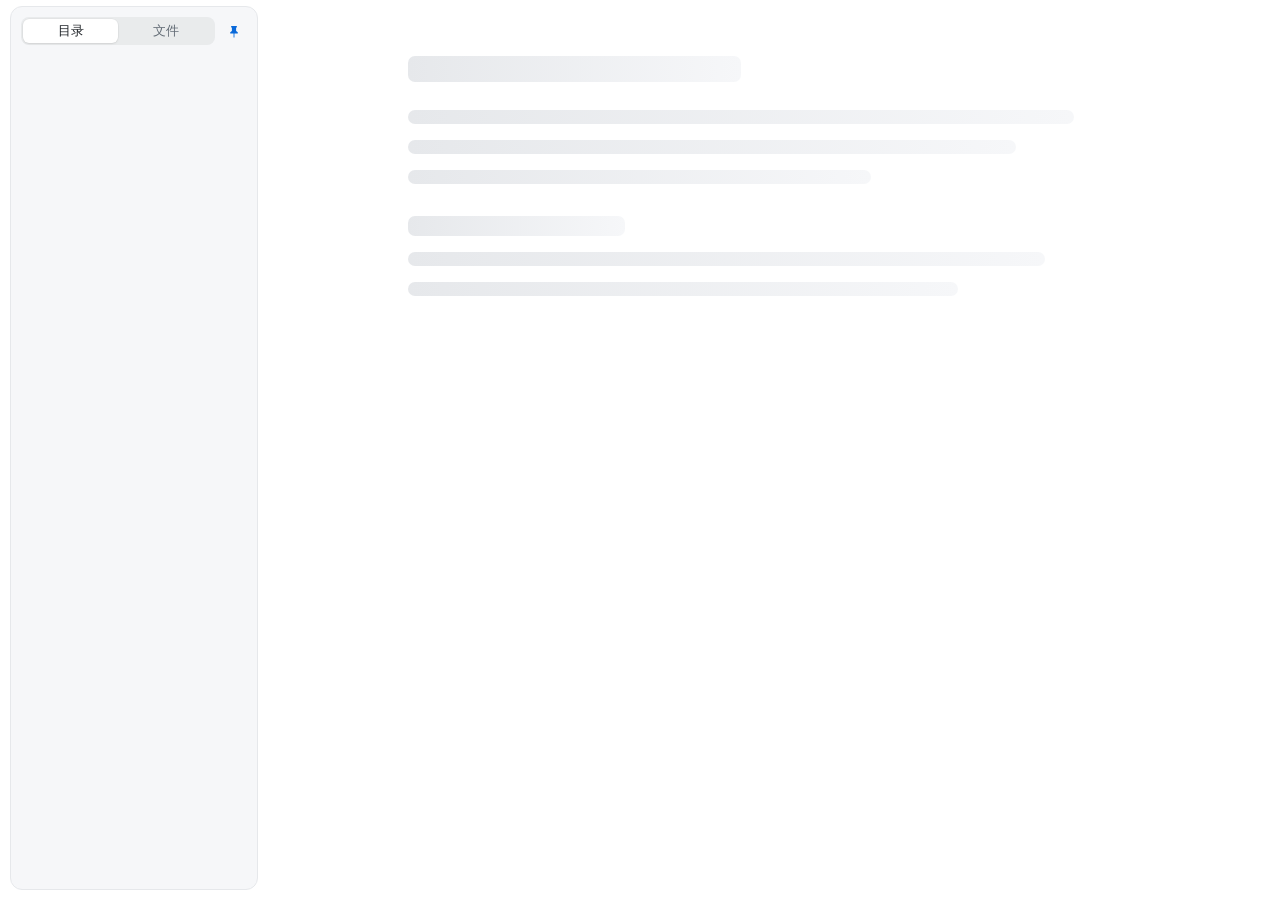
<file: shared/web/index.html>
<!doctype html>
<html lang="zh">
<head>
<meta charset="utf-8">
<meta name="viewport" content="width=device-width, initial-scale=1">
<meta http-equiv="Content-Security-Policy"
      content="default-src 'none'; script-src 'self' file: https://mdreader.local; style-src 'self' file: https://mdreader.local 'unsafe-inline'; img-src * data: blob: file:; media-src * data: blob: file:; font-src 'self' file: data: https://mdreader.local;">
<title>MDReader</title>
<link rel="stylesheet" href="reader.css">
<link rel="stylesheet" href="shell.css">
</head>
<body class="app loading show-toc">
<div class="app-shell">
  <div class="edge-zone" id="edge-zone" aria-hidden="true"><div class="edge-handle" id="edge-handle"></div></div>
  <nav class="toc" id="toc" aria-label="Sidebar">
    <div class="side-head">
      <div class="tabs" id="tabs" role="tablist">
        <span class="tab-pill" id="tab-pill"></span>
        <button class="tab active" data-tab="outline" id="tab-outline" role="tab">目录</button>
        <button class="tab" data-tab="files" id="tab-files" role="tab">文件</button>
      </div>
      <button class="pin" id="pin" title="固定侧栏">
        <svg viewBox="0 0 16 16" width="14" height="14" aria-hidden="true"><path d="M9.8 1.6 14.4 6.2l-1.1 1.1-.9-.3-2.6 2.6.3 2.4-1 1-2.7-2.7L3 13.7l-.7-.7 3.4-3.4L3 6.9l1-1 2.4.3L9 3.6l-.3-.9z" fill="currentColor"/></svg>
      </button>
    </div>
    <div class="side-views">
      <div class="side-view toc-list active" id="toc-list" data-view="outline"></div>
      <div class="side-view files" id="files" data-view="files">
        <div class="crumbs" id="crumbs"></div>
        <div class="file-list" id="file-list"></div>
      </div>
    </div>
  </nav>
  <div class="stage" id="stage">
    <section class="pane editor-pane" id="editor-pane" aria-label="Editor">
      <div class="editor-wrap">
        <pre class="editor-hl" id="editor-hl" aria-hidden="true"></pre>
        <textarea class="editor" id="editor" spellcheck="false" autocomplete="off" autocorrect="off" autocapitalize="off"></textarea>
      </div>
    </section>
    <section class="pane preview-pane" id="preview-pane">
      <div class="skeleton" aria-hidden="true"><i class="h"></i><i></i><i></i><i></i><i></i><i></i><i></i></div>
      <article class="markdown-body" id="content"></article>
    </section>
    <div class="top-shade" id="top-shade"></div>
  </div>
  <div class="findbar" id="findbar">
    <input id="find-input" type="search" placeholder="查找" autocomplete="off" spellcheck="false">
    <span class="count" id="find-count"></span>
    <button id="find-prev" title="上一个 (⇧↩)">↑</button>
    <button id="find-next" title="下一个 (↩)">↓</button>
    <button id="find-close" title="关闭 (Esc)">✕</button>
  </div>
  <div class="toast" id="toast"></div>
</div>
<script src="vendor/marked.min.js"></script>
<script src="vendor/highlight.min.js"></script>
<script src="render-core.js"></script>
<script src="editor.js"></script>
<script src="reader.js"></script>
<script src="shell.js"></script>
</body>
</html>
</file>
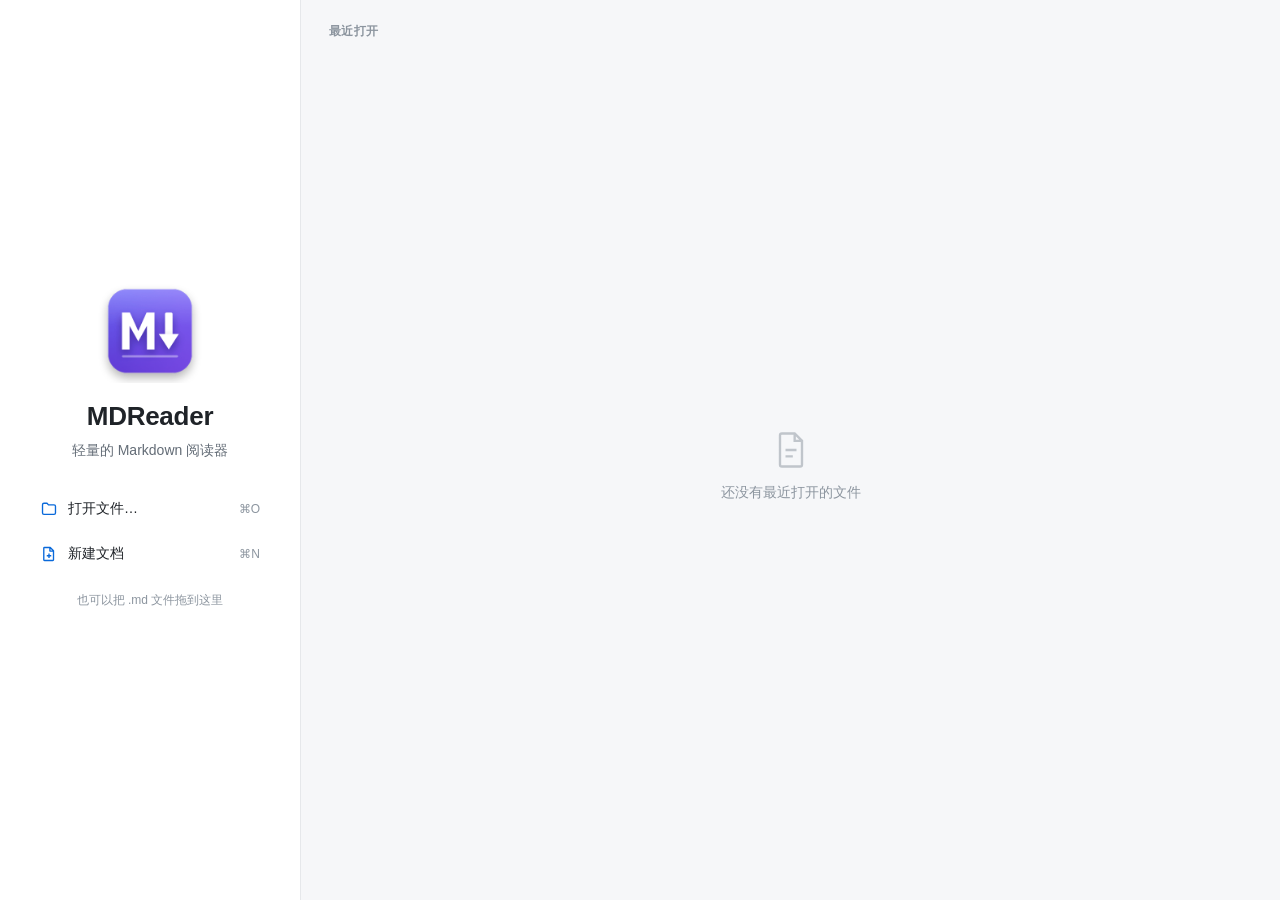
<file: shared/web/start.html>
<!doctype html>
<html lang="zh">
<head>
<meta charset="utf-8">
<meta name="viewport" content="width=device-width, initial-scale=1">
<meta http-equiv="Content-Security-Policy"
      content="default-src 'none'; script-src 'self' file: https://mdreader.local; style-src 'self' file: https://mdreader.local 'unsafe-inline'; img-src 'self' file: data: https://mdreader.local;">
<title>MDReader</title>
<link rel="stylesheet" href="reader.css">
<link rel="stylesheet" href="start.css">
</head>
<body class="start">
<main class="start-shell">
  <section class="hero">
    <img class="logo" src="appicon.png" alt="" width="104" height="104">
    <h1>MDReader</h1>
    <p class="tagline" id="tagline">轻量的 Markdown 阅读器</p>
    <p class="version" id="version"></p>
    <div class="actions">
      <button class="action" id="act-open">
        <svg viewBox="0 0 20 20" width="18" height="18" aria-hidden="true"><path fill="none" stroke="currentColor" stroke-width="1.5" stroke-linejoin="round" d="M2.8 5.2c0-.9.7-1.6 1.6-1.6h3.4l1.6 1.8h6.2c.9 0 1.6.7 1.6 1.6v7.4c0 .9-.7 1.6-1.6 1.6H4.4c-.9 0-1.6-.7-1.6-1.6z"/></svg>
        <span class="label" id="lbl-open">打开文件…</span><kbd>⌘O</kbd>
      </button>
      <button class="action" id="act-new">
        <svg viewBox="0 0 20 20" width="18" height="18" aria-hidden="true"><path fill="none" stroke="currentColor" stroke-width="1.5" stroke-linejoin="round" d="M5 2.8h6.4l3.6 3.6v10a.8.8 0 0 1-.8.8H5a.8.8 0 0 1-.8-.8V3.6c0-.4.4-.8.8-.8zM11 3v3.8h3.8M10 9.4v5M7.5 11.9h5"/></svg>
        <span class="label" id="lbl-new">新建文档</span><kbd>⌘N</kbd>
      </button>
    </div>
    <p class="drop-hint" id="drop-hint">也可以把 .md 文件拖到这里</p>
  </section>

  <section class="recents">
    <div class="recents-head">
      <h2 id="lbl-recent">最近打开</h2>
      <button class="clear" id="act-clear">清除</button>
    </div>
    <div class="recent-list" id="recent-list"></div>
  </section>
</main>
<div class="drop-overlay" id="drop-overlay"><div class="drop-card" id="drop-card">松开以打开</div></div>
<script src="start.js"></script>
</body>
</html>
</file>
<file: shared/web/reader.css>
/* MDReader — styles shared by the app, the Quick Look preview and Windows.
 * Four reading styles (data-style) × light/dark (data-theme).
 * Without attributes (Quick Look) it falls back to GitHub + system appearance. */

/* ============ Tokens: GitHub (default) ============ */

:root {
  color-scheme: light;
  --bg: #ffffff;
  --bg-side: #f6f7f9;
  --bg-editor: #fafbfc;
  --fg: #1f2328;
  --fg-heading: #1f2328;
  --fg-muted: #636c76;
  --fg-faint: #8c959f;
  --border: #e6e8eb;
  --border-strong: #d0d7de;
  --h-border: #e6e8eb;
  --link: #0969da;
  --link-deco: transparent;
  --accent: #0969da;
  --accent-soft: rgba(9, 105, 218, 0.10);
  --code-bg: #f6f8fa;
  --code-inline-bg: rgba(129, 139, 152, 0.14);
  --code-inline-fg: inherit;
  --quote-bar: #d0d7de;
  --quote-fg: #59636e;
  --mark: #fff3a3;
  --table-stripe: #f6f8fa;
  --th-bg: #f6f8fa;
  --shadow: 0 10px 30px rgba(15, 20, 30, 0.12), 0 1px 3px rgba(15, 20, 30, 0.06);
  --selection: rgba(9, 105, 218, 0.18);

  --hl-keyword: #cf222e; --hl-title: #8250df; --hl-string: #0a3069; --hl-number: #0550ae;
  --hl-comment: #6e7781; --hl-built: #953800; --hl-meta: #1f6feb;
  --hl-add-bg: #dafbe1; --hl-del-bg: #ffebe9;

  --font-body: -apple-system, BlinkMacSystemFont, "Segoe UI", "PingFang SC", "Hiragino Sans GB",
    "Microsoft YaHei UI", "Microsoft YaHei", "Noto Sans CJK SC", "Helvetica Neue", Arial, sans-serif;
  --font-heading: var(--font-body);
  --font-mono: ui-monospace, "SF Mono", SFMono-Regular, Menlo, "Cascadia Code", Consolas, monospace;
  --line-height: 1.72;
  --content-width: 820px;
  --h1-size: 2em;
  --h1-align: left;
  --text-align: left;
  --radius: 8px;
  --zoom: 1;
  --toc-w: 248px;
  --ease: cubic-bezier(0.32, 0.72, 0, 1);
}

:root[data-theme="dark"] {
  color-scheme: dark;
  --bg: #17181b;
  --bg-side: #1e1f23;
  --bg-editor: #1b1c20;
  --fg: #e4e6ea;
  --fg-heading: #f0f2f5;
  --fg-muted: #9ba3ae;
  --fg-faint: #6e7681;
  --border: #2c2e34;
  --border-strong: #3a3d45;
  --h-border: #2c2e34;
  --link: #58a6ff;
  --link-deco: transparent;
  --accent: #58a6ff;
  --accent-soft: rgba(88, 166, 255, 0.14);
  --code-bg: #1f2126;
  --code-inline-bg: rgba(150, 160, 180, 0.16);
  --code-inline-fg: inherit;
  --quote-bar: #3a3d45;
  --quote-fg: #9ba3ae;
  --mark: #5c4d12;
  --table-stripe: #1c1d21;
  --th-bg: #1f2126;
  --shadow: 0 10px 30px rgba(0, 0, 0, 0.5), 0 1px 3px rgba(0, 0, 0, 0.4);
  --selection: rgba(88, 166, 255, 0.28);
  --hl-keyword: #ff7b72; --hl-title: #d2a8ff; --hl-string: #a5d6ff; --hl-number: #79c0ff;
  --hl-comment: #8b949e; --hl-built: #ffa657; --hl-meta: #79c0ff;
  --hl-add-bg: #033a16; --hl-del-bg: #67060c;
}

/* Quick Look (no attributes): follow the system appearance. */
@media (prefers-color-scheme: dark) {
  :root:not([data-theme]) {
    color-scheme: dark;
    --bg: #17181b; --bg-side: #1e1f23; --bg-editor: #1b1c20; --fg: #e4e6ea; --fg-heading: #f0f2f5;
    --fg-muted: #9ba3ae; --fg-faint: #6e7681; --border: #2c2e34; --border-strong: #3a3d45; --h-border: #2c2e34;
    --link: #58a6ff; --accent: #58a6ff; --accent-soft: rgba(88, 166, 255, 0.14); --code-bg: #1f2126;
    --code-inline-bg: rgba(150, 160, 180, 0.16); --quote-bar: #3a3d45; --quote-fg: #9ba3ae; --mark: #5c4d12;
    --table-stripe: #1c1d21; --th-bg: #1f2126; --selection: rgba(88, 166, 255, 0.28);
    --hl-keyword: #ff7b72; --hl-title: #d2a8ff; --hl-string: #a5d6ff; --hl-number: #79c0ff;
    --hl-comment: #8b949e; --hl-built: #ffa657; --hl-meta: #79c0ff; --hl-add-bg: #033a16; --hl-del-bg: #67060c;
  }
}

/* ============ Notion ============ */

:root[data-style="notion"] {
  color-scheme: light;
  --bg: #ffffff; --bg-side: #f7f7f5; --bg-editor: #fbfbfa;
  --fg: #37352f; --fg-heading: #37352f; --fg-muted: #787774; --fg-faint: #a5a29b;
  --border: #ededeb; --border-strong: #e0dfdc; --h-border: transparent;
  --link: #37352f; --link-deco: rgba(55, 53, 47, 0.35);
  --accent: #2383e2; --accent-soft: rgba(35, 131, 226, 0.10);
  --code-bg: #f7f6f3; --code-inline-bg: rgba(135, 131, 120, 0.15); --code-inline-fg: #eb5757;
  --quote-bar: #37352f; --quote-fg: #37352f; --mark: #fbf3db;
  --table-stripe: transparent; --th-bg: #f7f6f3;
  --selection: rgba(35, 131, 226, 0.20);
  --shadow: 0 10px 30px rgba(15, 15, 15, 0.10), 0 1px 3px rgba(15, 15, 15, 0.06);
  --hl-keyword: #d73a49; --hl-title: #6f42c1; --hl-string: #22863a; --hl-number: #005cc5;
  --hl-comment: #9b9a97; --hl-built: #e36209; --hl-meta: #005cc5; --hl-add-bg: #e6f4ea; --hl-del-bg: #fdecea;
  --font-body: ui-sans-serif, -apple-system, BlinkMacSystemFont, "Segoe UI", "PingFang SC", "Microsoft YaHei UI", Helvetica, sans-serif;
  --line-height: 1.75; --content-width: 760px; --h1-size: 2.3em; --radius: 4px;
}
:root[data-style="notion"][data-theme="dark"] {
  color-scheme: dark;
  --bg: #191919; --bg-side: #202020; --bg-editor: #1c1c1c;
  --fg: #d4d4d4; --fg-heading: #e6e6e6; --fg-muted: #9b9b9b; --fg-faint: #6b6b6b;
  --border: #2a2a2a; --border-strong: #373737; --h-border: transparent;
  --link: #d4d4d4; --link-deco: rgba(255, 255, 255, 0.35);
  --accent: #529cca; --accent-soft: rgba(82, 156, 202, 0.16);
  --code-bg: #202020; --code-inline-bg: rgba(135, 131, 120, 0.22); --code-inline-fg: #ff7369;
  --quote-bar: #d4d4d4; --quote-fg: #d4d4d4; --mark: #594a1e;
  --table-stripe: transparent; --th-bg: #232323;
  --selection: rgba(82, 156, 202, 0.30);
  --shadow: 0 10px 30px rgba(0, 0, 0, 0.55), 0 1px 3px rgba(0, 0, 0, 0.4);
  --hl-keyword: #ff7b72; --hl-title: #d2a8ff; --hl-string: #9ece6a; --hl-number: #79c0ff;
  --hl-comment: #7f7f7f; --hl-built: #ffa657; --hl-meta: #79c0ff; --hl-add-bg: #12351e; --hl-del-bg: #4a1414;
}

/* ============ Academic (serif, paper) ============ */

:root[data-style="academic"] {
  color-scheme: light;
  --bg: #fbf9f4; --bg-side: #f3efe6; --bg-editor: #f7f4ec;
  --fg: #2b2a27; --fg-heading: #1d1c1a; --fg-muted: #6b665c; --fg-faint: #a39d90;
  --border: #e8e2d5; --border-strong: #d9d1bf; --h-border: transparent;
  --link: #8b2d2d; --link-deco: rgba(139, 45, 45, 0.35);
  --accent: #8b2d2d; --accent-soft: rgba(139, 45, 45, 0.09);
  --code-bg: #f3efe6; --code-inline-bg: rgba(120, 100, 60, 0.11); --code-inline-fg: #6b3f1d;
  --quote-bar: #c9bfa8; --quote-fg: #5b564d; --mark: #f6e7a8;
  --table-stripe: #f6f2e9; --th-bg: #f1ece1;
  --selection: rgba(139, 45, 45, 0.16);
  --shadow: 0 10px 30px rgba(60, 45, 20, 0.12), 0 1px 3px rgba(60, 45, 20, 0.08);
  --hl-keyword: #a0392f; --hl-title: #6b4fa0; --hl-string: #2f6b3a; --hl-number: #9a5a14;
  --hl-comment: #9d968a; --hl-built: #8a5a00; --hl-meta: #3d6a98; --hl-add-bg: #e5f0dc; --hl-del-bg: #f6e0dc;
  --font-body: "Iowan Old Style", "Palatino Linotype", Palatino, "Songti SC", "STSong", "Source Han Serif SC",
    "Noto Serif CJK SC", "SimSun", Georgia, serif;
  --font-heading: var(--font-body);
  --line-height: 1.88; --content-width: 720px; --h1-size: 2.1em; --h1-align: center; --text-align: justify;
  --radius: 3px;
}
:root[data-style="academic"][data-theme="dark"] {
  color-scheme: dark;
  --bg: #1d1b18; --bg-side: #24221e; --bg-editor: #201e1b;
  --fg: #e3dccd; --fg-heading: #f1ebdd; --fg-muted: #a89f8e; --fg-faint: #746c5f;
  --border: #34302a; --border-strong: #433e35; --h-border: transparent;
  --link: #e3a37f; --link-deco: rgba(227, 163, 127, 0.4);
  --accent: #d9a066; --accent-soft: rgba(217, 160, 102, 0.14);
  --code-bg: #26231f; --code-inline-bg: rgba(200, 180, 140, 0.13); --code-inline-fg: #e8c39a;
  --quote-bar: #4d473d; --quote-fg: #b8af9e; --mark: #5c4a17;
  --table-stripe: #221f1c; --th-bg: #28251f;
  --selection: rgba(217, 160, 102, 0.26);
  --shadow: 0 10px 30px rgba(0, 0, 0, 0.55), 0 1px 3px rgba(0, 0, 0, 0.4);
  --hl-keyword: #e78a74; --hl-title: #c7a6e8; --hl-string: #a9c98a; --hl-number: #e3b36b;
  --hl-comment: #857d70; --hl-built: #e0b070; --hl-meta: #8fb4d9; --hl-add-bg: #23361d; --hl-del-bg: #4a221c;
}

/* ============ Nord ============ */

:root[data-style="nord"] {
  color-scheme: light;
  --bg: #eceff4; --bg-side: #e5e9f0; --bg-editor: #e8ecf2;
  --fg: #2e3440; --fg-heading: #3b4252; --fg-muted: #4c566a; --fg-faint: #8a93a5;
  --border: #d8dee9; --border-strong: #c8d0de; --h-border: #d8dee9;
  --link: #5e81ac; --link-deco: transparent;
  --accent: #5e81ac; --accent-soft: rgba(94, 129, 172, 0.14);
  --code-bg: #e5e9f0; --code-inline-bg: #dde3ec; --code-inline-fg: #5e81ac;
  --quote-bar: #81a1c1; --quote-fg: #4c566a; --mark: #ebcb8b;
  --table-stripe: #e7ebf1; --th-bg: #dfe4ec;
  --selection: rgba(94, 129, 172, 0.24);
  --shadow: 0 10px 30px rgba(46, 52, 64, 0.14), 0 1px 3px rgba(46, 52, 64, 0.08);
  --hl-keyword: #5e81ac; --hl-title: #88589a; --hl-string: #5f8a46; --hl-number: #b48ead;
  --hl-comment: #8a93a5; --hl-built: #c46a3d; --hl-meta: #5e81ac; --hl-add-bg: #dfeacb; --hl-del-bg: #f1d6d8;
  --radius: 10px;
}
:root[data-style="nord"][data-theme="dark"] {
  color-scheme: dark;
  --bg: #2e3440; --bg-side: #353c4a; --bg-editor: #313846;
  --fg: #d8dee9; --fg-heading: #eceff4; --fg-muted: #a3acbd; --fg-faint: #6c768a;
  --border: #3b4252; --border-strong: #4c566a; --h-border: #3b4252;
  --link: #88c0d0; --link-deco: transparent;
  --accent: #88c0d0; --accent-soft: rgba(136, 192, 208, 0.15);
  --code-bg: #3b4252; --code-inline-bg: #3b4252; --code-inline-fg: #8fbcbb;
  --quote-bar: #81a1c1; --quote-fg: #a3acbd; --mark: #6b5a2c;
  --table-stripe: #323946; --th-bg: #3b4252;
  --selection: rgba(136, 192, 208, 0.26);
  --shadow: 0 10px 30px rgba(0, 0, 0, 0.45), 0 1px 3px rgba(0, 0, 0, 0.35);
  --hl-keyword: #81a1c1; --hl-title: #88c0d0; --hl-string: #a3be8c; --hl-number: #b48ead;
  --hl-comment: #616e88; --hl-built: #d08770; --hl-meta: #8fbcbb; --hl-add-bg: #3a4a35; --hl-del-bg: #4f3439;
  --radius: 10px;
}

/* ============ Base ============ */

* { box-sizing: border-box; }
::selection { background: var(--selection); }

html, body {
  margin: 0;
  padding: 0;
  background: var(--bg);
  color: var(--fg);
}

body {
  font-family: var(--font-body);
  font-size: calc(16px * var(--zoom));
  line-height: var(--line-height);
  -webkit-font-smoothing: antialiased;
  text-rendering: optimizeLegibility;
  overflow-wrap: break-word;
}

/* Smooth theme switches (fallback when View Transitions are unavailable). */
body.theme-anim, body.theme-anim * {
  transition: background-color .32s ease, color .32s ease, border-color .32s ease, fill .32s ease !important;
}

/* ============ App shell (app only; Quick Look renders a bare article) ============ */

body.app { overflow: hidden; }
.app-shell { position: fixed; inset: 0; }

.stage {
  position: absolute;
  top: 0; bottom: 0; right: 0;
  left: 0;
  transition: left .42s var(--ease);
}
body.show-toc:not(.editing) .stage,
body.peek-toc .stage { left: calc(var(--toc-w) + 12px); }

.pane {
  position: absolute;
  top: 0; bottom: 0;
  overflow-y: auto;
  overflow-x: hidden;
  overscroll-behavior: contain;
}
.preview-pane {
  left: 0; right: 0;
  transition: left .42s var(--ease);
}
.editor-pane {
  left: 0;
  width: 50%;
  background: var(--bg-editor);
  border-right: 1px solid var(--border);
  opacity: 0;
  transform: translateX(-24px);
  pointer-events: none;
  transition: opacity .3s ease, transform .42s var(--ease);
}
body.editing .editor-pane { opacity: 1; transform: none; pointer-events: auto; }
body.editing .preview-pane { left: 50%; }

/* Hairline under the title bar, only once content scrolls beneath it. */
.top-shade {
  position: absolute;
  top: 0; left: 0; right: 0;
  height: 1px;
  pointer-events: none;
  background: var(--border);
  box-shadow: 0 1px 6px rgba(0, 0, 0, 0.035);
  opacity: 0;
  transition: opacity .25s ease;
  z-index: 3;
}
.top-shade.on { opacity: 1; }

/* ============ Sidebar ============ */

.toc {
  position: absolute;
  z-index: 6;
  top: 6px; bottom: 10px; left: 10px;
  width: var(--toc-w);
  display: flex;
  flex-direction: column;
  border-radius: 12px;
  background: var(--bg-side);
  border: 1px solid var(--border);
  font-family: -apple-system, BlinkMacSystemFont, "Segoe UI", "PingFang SC", "Microsoft YaHei UI", sans-serif;
  font-size: 13px;
  line-height: 1.45;
  transform: translateX(calc(-100% - 16px));
  opacity: 0;
  transition: transform .42s var(--ease), opacity .3s ease, box-shadow .3s ease, background-color .32s ease;
}
body.show-toc:not(.editing) .toc,
body.peek-toc .toc { transform: none; opacity: 1; }

.side-head {
  flex: none;
  display: flex;
  align-items: center;
  gap: 6px;
  padding: 10px 10px 8px;
}
.tabs {
  position: relative;
  flex: 1;
  display: flex;
  padding: 2px;
  border-radius: 8px;
  background: color-mix(in srgb, var(--fg) 6%, transparent);
}
.tab {
  position: relative;
  z-index: 1;
  flex: 1;
  height: 24px;
  border: 0;
  border-radius: 6px;
  font: 500 12px/24px inherit;
  font-family: inherit;
  color: var(--fg-muted);
  background: transparent;
  cursor: pointer;
  transition: color .2s ease;
}
.tab.active { color: var(--fg); }
.tab-pill {
  position: absolute;
  top: 2px; bottom: 2px; left: 2px;
  width: calc(50% - 2px);
  border-radius: 6px;
  background: var(--bg);
  box-shadow: 0 1px 2px rgba(0, 0, 0, 0.08), 0 0 0 0.5px rgba(0, 0, 0, 0.05);
  transition: transform .32s var(--ease);
}
.tabs[data-active="files"] .tab-pill { transform: translateX(100%); }

.pin {
  flex: none;
  width: 26px; height: 26px;
  display: grid;
  place-items: center;
  border: 0;
  border-radius: 7px;
  color: var(--fg-faint);
  background: transparent;
  cursor: pointer;
  transition: background-color .15s ease, color .15s ease, transform .3s var(--ease);
}
.pin:hover { background: var(--accent-soft); color: var(--fg); }
body.show-toc .pin { color: var(--accent); transform: rotate(-45deg); }

.side-views { position: relative; flex: 1; min-height: 0; }
.side-view {
  position: absolute;
  inset: 0;
  overflow-y: auto;
  padding: 2px 8px 16px;
  opacity: 0;
  transform: translateX(10px);
  pointer-events: none;
  transition: opacity .22s ease, transform .32s var(--ease);
}
.side-view[data-view="outline"] { transform: translateX(-10px); }
.side-view.active { opacity: 1; transform: none; pointer-events: auto; }

.toc a {
  position: relative;
  display: block;
  padding: 5px 10px;
  margin: 1px 0;
  border-radius: 7px;
  color: var(--fg-muted);
  text-decoration: none;
  white-space: nowrap;
  overflow: hidden;
  text-overflow: ellipsis;
  transition: background-color .18s ease, color .18s ease;
}
.toc a:hover { background: var(--accent-soft); color: var(--fg); }
.toc-list a.active { color: var(--accent); font-weight: 550; }
.toc-list a.active::before {
  content: "";
  position: absolute;
  left: 2px; top: 7px; bottom: 7px;
  width: 3px;
  border-radius: 2px;
  background: var(--accent);
}
.toc-list a.d2 { padding-left: 22px; }
.toc-list a.d3 { padding-left: 34px; font-size: 12.5px; }
.toc-list a.d4, .toc-list a.d5, .toc-list a.d6 { padding-left: 46px; font-size: 12px; }
.toc-empty { color: var(--fg-faint); padding: 6px 10px; }

/* Files */
.crumbs {
  display: flex;
  flex-wrap: wrap;
  align-items: center;
  gap: 1px;
  padding: 2px 4px 8px;
  margin-bottom: 4px;
  border-bottom: 1px solid var(--border);
  font-size: 12px;
  color: var(--fg-faint);
}
.crumbs button {
  max-width: 100%;
  padding: 2px 5px;
  border: 0;
  border-radius: 5px;
  font: inherit;
  color: var(--fg-muted);
  background: transparent;
  cursor: pointer;
  overflow: hidden;
  text-overflow: ellipsis;
  white-space: nowrap;
  transition: background-color .15s ease, color .15s ease;
}
.crumbs button:hover { background: var(--accent-soft); color: var(--fg); }
.crumbs button.here { color: var(--fg); font-weight: 600; }
.crumbs .sep { opacity: .6; }

.file-list a { display: flex; align-items: center; gap: 8px; }
.file-list a svg { flex: none; opacity: .75; }
.file-list a .name { overflow: hidden; text-overflow: ellipsis; }
.file-list a.dir { color: var(--fg); }
.file-list a.dir svg { color: var(--accent); opacity: .85; }
.file-list a.current { color: var(--accent); background: var(--accent-soft); font-weight: 550; }
.file-list.swap { animation: listIn .3s var(--ease); }
@keyframes listIn { from { opacity: 0; transform: translateX(8px); } to { opacity: 1; transform: none; } }

/* Left-edge hover zone (full window height) that reveals the sidebar. */
.edge-zone {
  position: absolute;
  z-index: 5;
  top: 0; bottom: 0; left: 0;
  width: 14px;
  cursor: pointer;
}
body.show-toc:not(.editing) .edge-zone { display: none; }
.edge-handle {
  position: absolute;
  left: 4px;
  top: 0;
  width: 5px;
  height: 46px;
  margin-top: -23px;
  border-radius: 3px;
  background: var(--fg-faint);
  opacity: 0;
  transform: scaleY(.6);
  transition: opacity .2s ease, transform .3s var(--ease);
}
.edge-zone:hover .edge-handle { opacity: .55; transform: none; }
body.peek-toc .edge-handle { opacity: 0 !important; }

/* Narrow windows: sidebar floats over the content. */
@media (max-width: 760px) {
  body.show-toc:not(.editing) .stage, body.peek-toc .stage { left: 0; }
  .toc { box-shadow: var(--shadow); }
  body.editing .preview-pane { display: none; }
  body.editing .editor-pane { width: 100%; }
}

/* ============ Loading skeleton & entrance ============ */

.skeleton {
  position: absolute;
  inset: 0;
  padding: 56px 48px;
  max-width: var(--content-width);
  margin: 0 auto;
  pointer-events: none;
  transition: opacity .25s ease;
}
body:not(.loading) .skeleton { opacity: 0; }
.skeleton i {
  display: block;
  height: 14px;
  margin: 0 0 16px;
  border-radius: 7px;
  background: linear-gradient(90deg, var(--border) 0%, var(--bg-side) 50%, var(--border) 100%);
  background-size: 200% 100%;
  animation: shimmer 1.3s ease-in-out infinite;
}
.skeleton i.h { height: 26px; width: 46%; margin-bottom: 28px; }
.skeleton i:nth-child(2) { width: 92%; }
.skeleton i:nth-child(3) { width: 84%; }
.skeleton i:nth-child(4) { width: 64%; margin-bottom: 32px; }
.skeleton i:nth-child(5) { width: 30%; height: 20px; }
.skeleton i:nth-child(6) { width: 88%; }
.skeleton i:nth-child(7) { width: 76%; }
@keyframes shimmer { 0% { background-position: 100% 0; } 100% { background-position: -100% 0; } }

.markdown-body.enter { animation: enter .42s var(--ease) both; }
@keyframes enter {
  from { opacity: 0; transform: translateY(8px); }
  to { opacity: 1; transform: none; }
}

/* ============ Typography ============ */

.markdown-body {
  max-width: var(--content-width);
  margin: 0 auto;
  padding: 28px 48px 140px;
  text-align: var(--text-align);
}
.markdown-body > :first-child { margin-top: 0 !important; }

.markdown-body h1, .markdown-body h2, .markdown-body h3,
.markdown-body h4, .markdown-body h5, .markdown-body h6 {
  position: relative;
  margin: 1.7em 0 0.6em;
  font-family: var(--font-heading);
  font-weight: 650;
  line-height: 1.3;
  color: var(--fg-heading);
  text-align: left;
  scroll-margin-top: 20px;
}
.markdown-body h1 { font-size: var(--h1-size); padding-bottom: 0.3em; border-bottom: 1px solid var(--h-border); text-align: var(--h1-align); }
.markdown-body h2 { font-size: 1.5em; padding-bottom: 0.3em; border-bottom: 1px solid var(--h-border); }
.markdown-body h3 { font-size: 1.25em; }
.markdown-body h4 { font-size: 1.06em; }
.markdown-body h5 { font-size: 0.95em; }
.markdown-body h6 { font-size: 0.9em; color: var(--fg-muted); }
:root[data-style="notion"] .markdown-body h1, :root[data-style="notion"] .markdown-body h2 { font-weight: 700; padding-bottom: 0; }
:root[data-style="academic"] .markdown-body h2 { font-variant: small-caps; letter-spacing: 0.02em; }
:root[data-style="nord"] .markdown-body h1, :root[data-style="nord"] .markdown-body h2 { color: var(--accent); }

.markdown-body .anchor {
  position: absolute;
  left: -1.1em;
  width: 1em;
  text-decoration: none;
  color: var(--fg-faint);
  opacity: 0;
  transition: opacity .15s;
}
.markdown-body .anchor::before { content: "#"; }
.markdown-body :is(h1, h2, h3, h4, h5, h6):hover .anchor { opacity: 1; }

.markdown-body p, .markdown-body ul, .markdown-body ol, .markdown-body dl,
.markdown-body table, .markdown-body pre, .markdown-body blockquote,
.markdown-body details, .markdown-body .callout { margin: 0 0 1em; }

.markdown-body a {
  color: var(--link);
  text-decoration: underline;
  text-decoration-color: var(--link-deco);
  text-underline-offset: 3px;
  transition: text-decoration-color .15s ease, opacity .15s ease;
}
.markdown-body a:hover { text-decoration-color: currentColor; }
.markdown-body a.wikilink { color: var(--accent); text-decoration: none; border-radius: 3px; }
.markdown-body a.wikilink:hover { background: var(--accent-soft); }

.markdown-body strong { font-weight: 650; }
.markdown-body ul, .markdown-body ol { padding-left: 1.8em; }
.markdown-body li + li { margin-top: 0.25em; }
.markdown-body li > p { margin: 0.4em 0; }
.markdown-body li > ul, .markdown-body li > ol { margin: 0.25em 0 0; }
.markdown-body li:has(> input[type="checkbox"]) { list-style: none; }
.markdown-body li > input[type="checkbox"] { margin: 0 0.5em 0 -1.4em; vertical-align: -1px; accent-color: var(--accent); }

.markdown-body blockquote {
  margin-left: 0;
  padding: 0.1em 1em;
  color: var(--quote-fg);
  border-left: 3px solid var(--quote-bar);
}
.markdown-body blockquote > :last-child { margin-bottom: 0; }

.markdown-body hr { height: 1px; margin: 2em 0; border: 0; background: var(--border-strong); }
.markdown-body img { max-width: 100%; border-radius: var(--radius); }
.markdown-body mark { background: var(--mark); color: inherit; padding: 0 2px; border-radius: 3px; }
.markdown-body kbd {
  font: 0.82em var(--font-mono);
  padding: 2px 6px;
  border: 1px solid var(--border-strong);
  border-bottom-width: 2px;
  border-radius: 5px;
  background: var(--code-bg);
}

/* Code */
.markdown-body code {
  font-family: var(--font-mono);
  font-size: 0.86em;
  padding: 0.16em 0.4em;
  border-radius: 5px;
  color: var(--code-inline-fg);
  background: var(--code-inline-bg);
}
.markdown-body pre {
  position: relative;
  padding: 14px 16px;
  overflow: auto;
  border-radius: var(--radius);
  background: var(--code-bg);
  border: 1px solid var(--border);
  line-height: 1.55;
  text-align: left;
}
.markdown-body pre code { padding: 0; font-size: 0.84em; color: inherit; background: transparent; border-radius: 0; white-space: pre; }
.markdown-body .code-lang {
  position: absolute;
  top: 6px; right: 10px;
  font: 11px var(--font-mono);
  color: var(--fg-faint);
  user-select: none;
}

.hljs-keyword, .hljs-selector-tag, .hljs-type, .hljs-template-tag, .hljs-doctag { color: var(--hl-keyword); }
.hljs-title, .hljs-title.class_, .hljs-title.function_, .hljs-section { color: var(--hl-title); }
.hljs-string, .hljs-regexp, .hljs-char.escape_ { color: var(--hl-string); }
.hljs-number, .hljs-literal, .hljs-variable, .hljs-template-variable, .hljs-attr,
.hljs-selector-attr, .hljs-selector-class, .hljs-selector-id, .hljs-symbol, .hljs-operator { color: var(--hl-number); }
.hljs-built_in, .hljs-params, .hljs-name, .hljs-attribute { color: var(--hl-built); }
.hljs-comment, .hljs-code, .hljs-quote { color: var(--hl-comment); font-style: italic; }
.hljs-meta, .hljs-link, .hljs-bullet { color: var(--hl-meta); }
.hljs-addition { background: var(--hl-add-bg); }
.hljs-deletion { background: var(--hl-del-bg); }

/* Tables */
.markdown-body table {
  display: block;
  width: max-content;
  max-width: 100%;
  overflow: auto;
  border-collapse: collapse;
  font-size: 0.94em;
  text-align: left;
}
.markdown-body th, .markdown-body td { padding: 7px 13px; border: 1px solid var(--border-strong); }
.markdown-body th { font-weight: 600; background: var(--th-bg); }
.markdown-body tbody tr:nth-child(2n) { background: var(--table-stripe); }

/* Properties (front matter) */
.props {
  margin: 0 0 1.6em;
  padding: 10px 14px;
  border-radius: var(--radius);
  border: 1px solid var(--border);
  background: var(--bg-side);
  font-size: 0.86em;
  line-height: 1.5;
  text-align: left;
}
.props .row { display: flex; gap: 14px; padding: 4px 0; }
.props .k { flex: 0 0 72px; color: var(--fg-faint); }
.props .v { flex: 1; min-width: 0; color: var(--fg); }
.props .chip {
  display: inline-block;
  margin: 0 6px 3px 0;
  padding: 1px 9px;
  border-radius: 999px;
  color: var(--accent);
  background: var(--accent-soft);
  font-size: 0.94em;
}

/* Callouts: > [!note] */
.callout {
  --c: var(--accent);
  padding: 10px 16px;
  border-radius: var(--radius);
  border-left: 3px solid var(--c);
  background: color-mix(in srgb, var(--c) 8%, transparent);
  text-align: left;
}
.callout-title { font-weight: 600; color: var(--c); margin-bottom: 4px; }
.callout > :last-child { margin-bottom: 0; }
.callout.tip, .callout.success { --c: #1a8f4a; }
.callout.warning, .callout.caution, .callout.attention { --c: #c27c0e; }
.callout.danger, .callout.error, .callout.bug, .callout.failure { --c: #d1383d; }
.callout.important, .callout.example { --c: #8250df; }
.callout.quote, .callout.cite { --c: var(--fg-muted); }

.empty-doc { color: var(--fg-faint); text-align: center; padding-top: 30vh; }

/* ============ Editor ============ */

.editor-wrap {
  position: relative;
  min-height: 100%;
  font-family: var(--font-mono);
  font-size: calc(14px * var(--zoom));
  line-height: 1.75;
  tab-size: 4;
}
.editor-hl, .editor {
  margin: 0;
  padding: 28px 32px 50vh;
  border: 0;
  font: inherit;
  line-height: inherit;
  letter-spacing: 0;
  white-space: pre-wrap;
  overflow-wrap: anywhere;
  word-break: normal;
}
.editor-hl { color: var(--fg); pointer-events: none; min-height: 100%; }
.editor {
  position: absolute;
  inset: 0;
  width: 100%;
  height: 100%;
  resize: none;
  overflow: hidden;
  outline: none;
  color: transparent;
  background: transparent;
  caret-color: var(--accent);
  -webkit-text-fill-color: transparent;
}
.editor::selection { background: var(--selection); }
.t-hmark, .t-fence, .t-pipe, .t-task { color: var(--fg-faint); }
.t-h { color: var(--fg-heading); font-weight: 650; }
.t-list { color: var(--accent); }
.t-quote { color: var(--quote-fg); }
.t-code { color: var(--hl-string); }
.t-icode { color: var(--code-inline-fg); background: var(--code-inline-bg); border-radius: 3px; }
.t-bold { color: var(--fg-heading); font-weight: 650; }
.t-link { color: var(--link); }
.t-hr { color: var(--fg-faint); }
.t-front { color: var(--fg-muted); }

/* Blinking marker in the preview that mirrors the editor caret. */
.markdown-body { position: relative; }
.sync-caret {
  position: absolute;
  z-index: 2;
  width: 2px;
  margin-left: -1px;
  border-radius: 1px;
  background: var(--accent);
  box-shadow: 0 0 0 3px var(--accent-soft);
  pointer-events: none;
  opacity: 0;
  transition: top .12s ease, left .12s ease, height .12s ease;
}
.sync-caret.on { animation: caretBlink 1.06s steps(1, end) infinite; }
@keyframes caretBlink { 0%, 100% { opacity: 1; } 50% { opacity: 0; } }
.sync-flash { animation: syncFlash 1.2s ease; border-radius: 4px; }
@keyframes syncFlash { 0% { background: var(--accent-soft); } 100% { background: transparent; } }
body.editing .preview-pane .markdown-body { cursor: text; }

/* ============ Floating UI ============ */

.findbar {
  position: absolute;
  top: 10px; right: 16px;
  z-index: 10;
  display: flex;
  align-items: center;
  gap: 4px;
  padding: 5px 5px 5px 10px;
  border-radius: 11px;
  background: var(--bg);
  border: 1px solid var(--border-strong);
  box-shadow: var(--shadow);
  font: 13px -apple-system, BlinkMacSystemFont, "Segoe UI", "PingFang SC", sans-serif;
  opacity: 0;
  transform: translateY(-8px) scale(.98);
  pointer-events: none;
  transition: opacity .2s ease, transform .3s var(--ease);
}
.findbar.open { opacity: 1; transform: none; pointer-events: auto; }
.findbar input {
  width: 190px;
  font: inherit;
  color: var(--fg);
  padding: 4px 8px;
  border-radius: 7px;
  border: 1px solid var(--border-strong);
  background: var(--bg-side);
  outline: none;
  transition: border-color .15s ease, box-shadow .15s ease;
}
.findbar input:focus { border-color: var(--accent); box-shadow: 0 0 0 3px var(--accent-soft); }
.findbar .count { min-width: 44px; text-align: center; color: var(--fg-faint); font-variant-numeric: tabular-nums; }
.findbar button {
  font: inherit;
  width: 26px; height: 26px;
  border: 0;
  border-radius: 7px;
  color: var(--fg-muted);
  background: transparent;
  cursor: pointer;
  transition: background-color .15s ease, color .15s ease;
}
.findbar button:hover { background: var(--accent-soft); color: var(--fg); }
mark.find-hit { background: var(--mark); color: inherit; border-radius: 2px; padding: 0; }
mark.find-hit.current { background: #ff9f1a; color: #111; }

.toast {
  position: absolute;
  left: 50%; bottom: 24px;
  z-index: 20;
  padding: 8px 14px;
  border-radius: 10px;
  background: var(--fg);
  color: var(--bg);
  font: 13px -apple-system, BlinkMacSystemFont, "Segoe UI", "PingFang SC", sans-serif;
  box-shadow: var(--shadow);
  opacity: 0;
  transform: translate(-50%, 10px);
  pointer-events: none;
  transition: opacity .2s ease, transform .35s var(--ease);
}
.toast.show { opacity: 1; transform: translate(-50%, 0); }

@media (max-width: 720px) {
  .markdown-body { padding: 20px 22px 100px; }
}

@media (prefers-reduced-motion: reduce) {
  *, *::before, *::after { animation-duration: .01ms !important; transition-duration: .01ms !important; }
}

@media print {
  body.app { overflow: visible; }
  .app-shell, .stage, .pane { position: static !important; overflow: visible !important; }
  .toc, .findbar, .editor-pane, .top-shade, .skeleton, .toast { display: none !important; }
  .markdown-body { max-width: none; padding: 0; animation: none; }
  .markdown-body pre, .markdown-body table, .markdown-body img { break-inside: avoid; }
  .markdown-body .anchor { display: none; }
}
</file>
<file: shared/web/shell.css>
/* In-page toolbar + style popover, used by hosts without a native title bar (Windows). */

body.host-bar-on .app-shell { top: 42px; }

.host-bar {
  position: fixed;
  top: 0; left: 0; right: 0;
  height: 42px;
  z-index: 20;
  display: none;
  align-items: center;
  gap: 4px;
  padding: 0 10px;
  background: var(--bg);
  border-bottom: 1px solid transparent;
  font-family: "Segoe UI Variable Text", "Segoe UI", "Microsoft YaHei UI", -apple-system, sans-serif;
  font-size: 13px;
  user-select: none;
  transition: border-color .25s ease, background-color .32s ease;
}
body.host-bar-on .host-bar { display: flex; }
.host-bar.scrolled { border-bottom-color: var(--border); }

.hb-btn {
  width: 32px; height: 30px;
  display: grid;
  place-items: center;
  border: 0;
  border-radius: 7px;
  color: var(--fg-muted);
  background: transparent;
  cursor: pointer;
  transition: background-color .15s ease, color .15s ease;
}
.hb-btn:hover { background: color-mix(in srgb, var(--fg) 7%, transparent); color: var(--fg); }
.hb-btn:active { background: color-mix(in srgb, var(--fg) 12%, transparent); }
.hb-btn.on { color: var(--accent); background: var(--accent-soft); }
.hb-title {
  flex: 1;
  min-width: 0;
  display: flex;
  justify-content: center;
  align-items: center;
  gap: 6px;
  font-weight: 600;
  color: var(--fg);
}
.hb-title .name { overflow: hidden; text-overflow: ellipsis; white-space: nowrap; }
.hb-title .dot {
  width: 6px; height: 6px;
  border-radius: 3px;
  background: var(--fg-faint);
  opacity: 0;
  transition: opacity .2s ease;
}
.hb-title.edited .dot { opacity: 1; }

/* Popover */
.hb-pop {
  position: fixed;
  top: 46px; right: 10px;
  z-index: 30;
  width: 300px;
  padding: 16px;
  border-radius: 14px;
  background: var(--bg);
  border: 1px solid var(--border-strong);
  box-shadow: var(--shadow);
  font-family: "Segoe UI Variable Text", "Segoe UI", "Microsoft YaHei UI", -apple-system, sans-serif;
  font-size: 13px;
  opacity: 0;
  transform: translateY(-6px) scale(.98);
  transform-origin: top right;
  pointer-events: none;
  transition: opacity .18s ease, transform .3s var(--ease);
}
.hb-pop.open { opacity: 1; transform: none; pointer-events: auto; }
.hb-pop h4 { margin: 0 0 8px; font-size: 11px; font-weight: 600; color: var(--fg-faint); }
.hb-pop h4 + * { margin-bottom: 16px; }
.hb-cards { display: grid; grid-template-columns: 1fr 1fr; gap: 10px; }
.hb-card {
  padding: 0;
  border: 0;
  background: none;
  cursor: pointer;
  color: var(--fg);
  font: inherit;
  text-align: center;
}
.hb-card .sw {
  display: block;
  height: 64px;
  margin-bottom: 4px;
  padding: 10px;
  border-radius: 9px;
  border: 1px solid var(--border);
  text-align: left;
  outline: 2px solid transparent;
  outline-offset: 2px;
  transition: outline-color .15s ease;
}
.hb-card:hover .sw { outline-color: var(--border-strong); }
.hb-card.on .sw { outline-color: var(--accent); }
.hb-card.on { color: var(--accent); font-weight: 600; }
.hb-card .aa { display: block; font-size: 17px; font-weight: 700; line-height: 1; margin-bottom: 9px; }
.hb-card .ln { display: block; height: 4px; border-radius: 2px; margin-bottom: 5px; }
.sw-github { background: #fff; color: #1f2328; } .sw-github .ln { background: #d8dde3; } .sw-github .ln:first-of-type { background: #0969da; width: 30%; }
.sw-notion { background: #fff; color: #37352f; } .sw-notion .ln { background: #e3e2e0; } .sw-notion .ln:first-of-type { background: #eb5757; width: 30%; }
.sw-academic { background: #fbf9f4; color: #2b2a27; font-family: Georgia, "Songti SC", SimSun, serif; } .sw-academic .ln { background: #e2dac8; } .sw-academic .ln:first-of-type { background: #8b2d2d; width: 30%; }
.sw-nord { background: #eceff4; color: #5e81ac; } .sw-nord .ln { background: #d0d7e2; } .sw-nord .ln:first-of-type { background: #5e81ac; width: 30%; }
:root[data-theme="dark"] .sw-github { background: #17181b; color: #e4e6ea; }
:root[data-theme="dark"] .sw-github .ln { background: #3a3d45; }
:root[data-theme="dark"] .sw-notion { background: #191919; color: #d4d4d4; }
:root[data-theme="dark"] .sw-notion .ln { background: #373737; }
:root[data-theme="dark"] .sw-academic { background: #1d1b18; color: #e3dccd; }
:root[data-theme="dark"] .sw-academic .ln { background: #433e35; }
:root[data-theme="dark"] .sw-nord { background: #2e3440; color: #88c0d0; }
:root[data-theme="dark"] .sw-nord .ln { background: #4c566a; }

.hb-seg {
  display: flex;
  padding: 2px;
  border-radius: 8px;
  background: color-mix(in srgb, var(--fg) 6%, transparent);
}
.hb-seg button {
  flex: 1;
  height: 28px;
  border: 0;
  border-radius: 6px;
  font: inherit;
  color: var(--fg-muted);
  background: transparent;
  cursor: pointer;
  transition: background-color .15s ease, color .15s ease;
}
.hb-seg button.on { color: var(--fg); background: var(--bg); box-shadow: 0 1px 2px rgba(0, 0, 0, .1); }
.hb-size { display: flex; align-items: center; justify-content: space-between; margin-bottom: 0 !important; }
.hb-size .zoom { min-width: 48px; text-align: center; color: var(--fg-muted); font-variant-numeric: tabular-nums; cursor: pointer; }
</file>
<file: shared/web/start.css>
/* MDReader start page. Colour tokens come from reader.css (data-style / data-theme). */

body.start {
  height: 100vh;
  overflow: hidden;
  font-family: -apple-system, BlinkMacSystemFont, "Segoe UI", "PingFang SC", "Microsoft YaHei UI", sans-serif;
  font-size: 14px;
  line-height: 1.5;
  user-select: none;
  -webkit-user-select: none;
  cursor: default;
}

.start-shell {
  display: grid;
  grid-template-columns: 300px 1fr;
  height: 100vh;
}

/* ---------- Left: identity + actions ---------- */

.hero {
  display: flex;
  flex-direction: column;
  align-items: center;
  justify-content: center;
  padding: 24px 28px 36px;
  text-align: center;
}
.logo {
  width: 104px;
  height: 104px;
  margin-bottom: 14px;
  -webkit-user-drag: none;
  animation: logoIn .7s var(--ease) both;
}
.hero h1 {
  margin: 0;
  font-size: 26px;
  font-weight: 700;
  letter-spacing: -0.01em;
  color: var(--fg-heading);
  animation: rise .5s .08s var(--ease) both;
}
.tagline { margin: 4px 0 0; color: var(--fg-muted); animation: rise .5s .12s var(--ease) both; }
.version { margin: 2px 0 26px; font-size: 12px; color: var(--fg-faint); animation: rise .5s .14s var(--ease) both; }

.actions { width: 100%; display: flex; flex-direction: column; gap: 6px; }
.action {
  display: flex;
  align-items: center;
  gap: 10px;
  width: 100%;
  padding: 9px 12px;
  border: 0;
  border-radius: 10px;
  font: inherit;
  color: var(--fg);
  background: transparent;
  cursor: pointer;
  text-align: left;
  transition: background-color .16s ease, transform .16s ease;
  animation: rise .5s var(--ease) both;
}
.action:nth-child(1) { animation-delay: .18s; }
.action:nth-child(2) { animation-delay: .22s; }
.action svg { color: var(--accent); flex: none; }
.action .label { flex: 1; font-weight: 500; }
.action kbd {
  font: 12px -apple-system, BlinkMacSystemFont, sans-serif;
  color: var(--fg-faint);
}
.action:hover { background: var(--accent-soft); }
.action:active { transform: scale(.985); }
.drop-hint { margin: 18px 0 0; font-size: 12px; color: var(--fg-faint); animation: rise .5s .26s var(--ease) both; }

/* ---------- Right: recent files ---------- */

.recents {
  display: flex;
  flex-direction: column;
  min-width: 0;
  padding: 22px 18px 18px;
  background: var(--bg-side);
  border-left: 1px solid var(--border);
}
.recents-head {
  display: flex;
  align-items: center;
  justify-content: space-between;
  padding: 0 10px 8px;
}
.recents h2 {
  margin: 0;
  font-size: 12px;
  font-weight: 600;
  letter-spacing: .04em;
  color: var(--fg-faint);
}
.clear {
  border: 0;
  padding: 2px 8px;
  border-radius: 6px;
  font: inherit;
  font-size: 12px;
  color: var(--fg-faint);
  background: transparent;
  cursor: pointer;
  opacity: 0;
  transition: opacity .2s ease, background-color .15s ease, color .15s ease;
}
.recents:hover .clear { opacity: 1; }
.clear:hover { background: var(--accent-soft); color: var(--fg); }

.recent-list { flex: 1; overflow-y: auto; }
.recent {
  display: flex;
  align-items: center;
  gap: 12px;
  width: 100%;
  padding: 8px 10px;
  border: 0;
  border-radius: 10px;
  font: inherit;
  color: var(--fg);
  background: transparent;
  text-align: left;
  cursor: pointer;
  transition: background-color .15s ease;
  animation: rise .45s var(--ease) both;
}
.recent:hover { background: var(--accent-soft); }
.recent:focus-visible { outline: 2px solid var(--accent); outline-offset: -2px; }
.recent .doc {
  flex: none;
  width: 30px;
  height: 36px;
  border-radius: 4px;
  -webkit-user-drag: none;
}
.recent .meta { flex: 1; min-width: 0; }
.recent .name {
  display: block;
  font-weight: 550;
  white-space: nowrap;
  overflow: hidden;
  text-overflow: ellipsis;
}
.recent .path {
  display: block;
  font-size: 12px;
  color: var(--fg-faint);
  white-space: nowrap;
  overflow: hidden;
  text-overflow: ellipsis;
  direction: rtl;           /* keep the end of long paths visible */
  text-align: left;
}
.recent .when { flex: none; font-size: 12px; color: var(--fg-faint); font-variant-numeric: tabular-nums; }

.empty {
  height: 100%;
  display: flex;
  flex-direction: column;
  align-items: center;
  justify-content: center;
  gap: 10px;
  color: var(--fg-faint);
  animation: rise .5s .1s var(--ease) both;
}
.empty svg { opacity: .5; }

/* ---------- Drop overlay ---------- */

.drop-overlay {
  position: fixed;
  inset: 10px;
  display: grid;
  place-items: center;
  border-radius: 14px;
  border: 2px dashed var(--accent);
  background: color-mix(in srgb, var(--bg) 82%, transparent);
  backdrop-filter: blur(6px);
  -webkit-backdrop-filter: blur(6px);
  opacity: 0;
  transform: scale(.985);
  pointer-events: none;
  transition: opacity .18s ease, transform .3s var(--ease);
}
body.dragging .drop-overlay { opacity: 1; transform: none; }
.drop-card {
  padding: 12px 20px;
  border-radius: 12px;
  font-size: 15px;
  font-weight: 600;
  color: var(--accent);
  background: var(--accent-soft);
}

@keyframes logoIn {
  from { opacity: 0; transform: scale(.82) translateY(6px); }
  to { opacity: 1; transform: none; }
}
@keyframes rise {
  from { opacity: 0; transform: translateY(8px); }
  to { opacity: 1; transform: none; }
}

@media (max-width: 640px) {
  .start-shell { grid-template-columns: 1fr; grid-template-rows: auto 1fr; }
  .recents { border-left: 0; border-top: 1px solid var(--border); }
}
</file>
